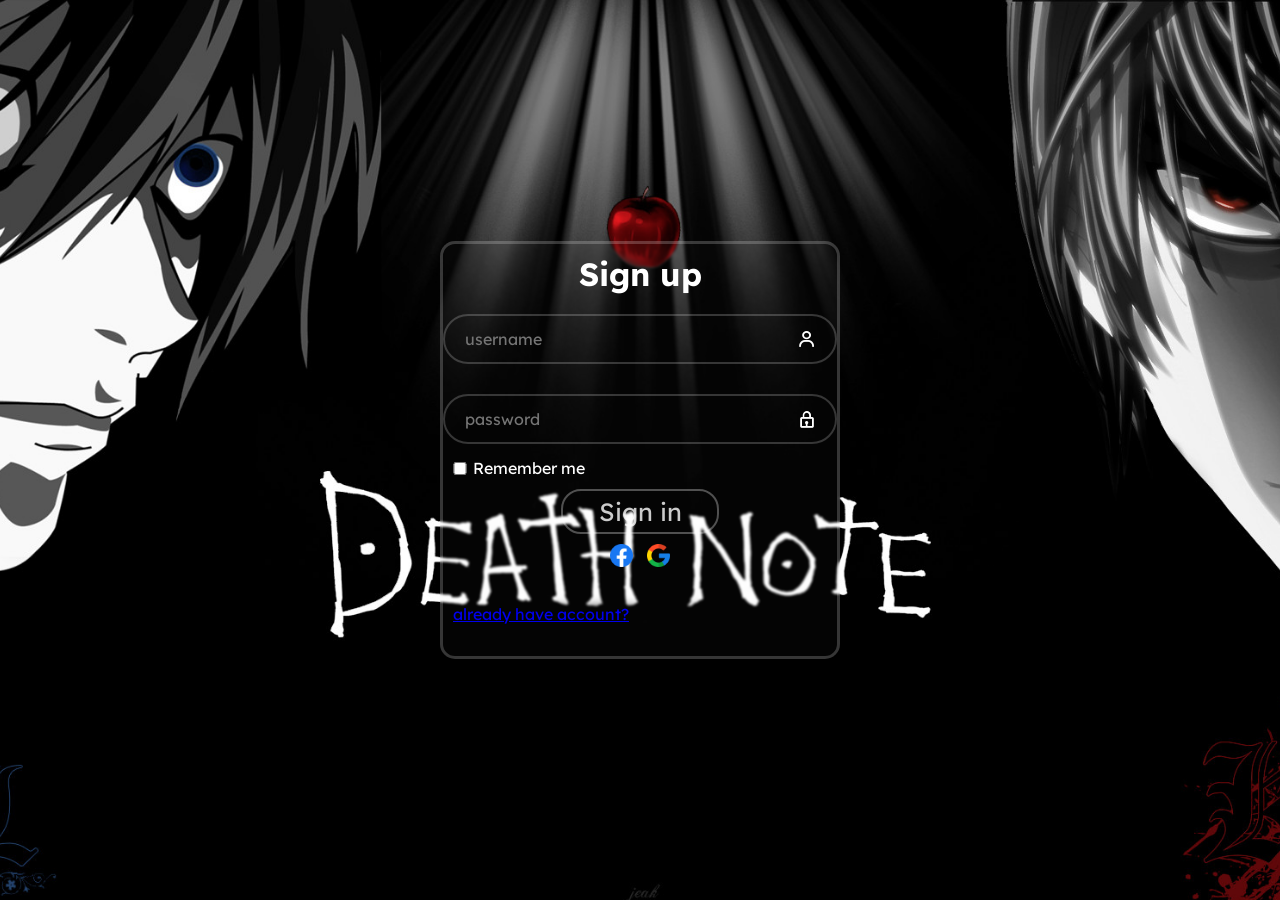
<file: login/signin.html>
<!DOCTYPE html>
<html lang="en">
<head>
    <meta charset="UTF-8">
    <meta name="viewport" content="width=device-width, initial-scale=1.0">
    <title>Desth note</title>
    <link rel="stylesheet" href="note.css">
    <link rel="stylesheet"
  href="https://cdn.jsdelivr.net/npm/boxicons@latest/css/boxicons.min.css">
  <link rel="stylesheet" href="https://cdnjs.cloudflare.com/ajax/libs/font-awesome/6.5.0/css/all.min.css">

</head>
<body>

    <div class="note">
        <form action="">
            <h1>Sign up</h1>
            <div class="input-box">
                <input type="text" placeholder="username" required> 
                <i class='bx  bx-user'  ></i> 
            </div>
 
            <div class="input-box">
                <input type="password" placeholder="password" required>
                <i class='bx  bx-lock'  ></i> 
            </div>

            <div class="box">
                <label for="remember">Remember me</label>
                <input type="checkbox" id="remember">

                </div>
            <button type="submit" class="btn">Sign in</button>  
            <br>
            <a href="loginpage.html">already have account?</a>
            <br>

            <div class="social-icons">
               <a href="https://www.facebook.com/" > <img src="facebook.png" alt="fb"></a>
               <a href="https://accounts.google.com/"> <img src="google.png" alt="gg"></a>
            </div>

        </form>

    </div>

</body>
</html>
</file>
<file: login/note.css>
@import url('https://fonts.googleapis.com/css2?family=Lexend:wght@100..900&display=swap');

body{
    background-image: url(dn.png);
    background-repeat: no-repeat;
    background-position: center;
    background-attachment: fixed;
    background-size: cover;
    display: flex;
    justify-content: center;
    align-items: center;
    min-height: 100vh;
    

}

* {
    margin: 0;
    padding: 0;
    box-sizing: border-box;
    font-family: "Lexend", sans-serif;
}  

.note {
    width: 400px;
    background-color: transparent;
    color: white;
    border: 3px solid rgba(255,255, 255, 0.2);
    background: rgba(255, 255, 255, 0.014); 
    backdrop-filter: blur(1px);
    border-radius: 15px;
}

.note h1 {
    text-align: center;
    position: relative;
    top: 10px;
}

.note .input-box {
    position: relative;
    width: 100%;
    height: 50px;
    margin: 30px 0;
}

.note input {
    position: relative;
    width: 100%;
    height: 100%;
    background: transparent;
    border: none;
    outline: none;
    border: 2px solid rgba(255, 255, 255, 0.2);
    border-radius: 30px;
    font-size: 16px;
    padding: 20px 45px 20px 20px;
    color: rgba(255, 255, 255, 0.719);
}


.input-box i {
    position: absolute;
    right: 20px;
    top: 50%;
    transform: translateY(-50%);
    font-size: 20px;
}

.note .box {
    position: relative;
    bottom: 35px;  
    left: -180px;  
}

.box label {
    align-items: center;
    position: relative;
    left: 210px;
    top: 19px;
}

.note button {
    margin: 15px auto;
    position: relative;
    bottom: 40px;
    display: block;
    font-size: 25px;
    width: 40%;
    height: 45px;
    border: 2px solid  rgba(255, 255, 255, 0.3); 
    background: transparent;
    border-radius: 20px;
    color: rgba(255, 255, 255, 0.795)
}

.note a {
    position: relative;
    bottom: 5px;  
    left: 10px;
}

.social-icons {
    text-align: center;
    position: relative;
    right: 15px;
    bottom: 80px;
}

.social-icons img {
    margin-left: 10px;
    color: none;
    text-decoration: none;
    height: 23px;

}

.input-box input[placeholder-shown] {
    color: rgb(255, 255, 255);
}

.btneye button {
    position: relative; 
    width: 22px; 
    height: 22px; 
    bottom: 52px;
    left: 166px;
    background: none;
    border: none;
    cursor: pointer;

}

svg {
    position: absolute; 
    top: 0; 
    left: 0;
    color: rgba(255, 255, 255, 0.938);
}
</file>
